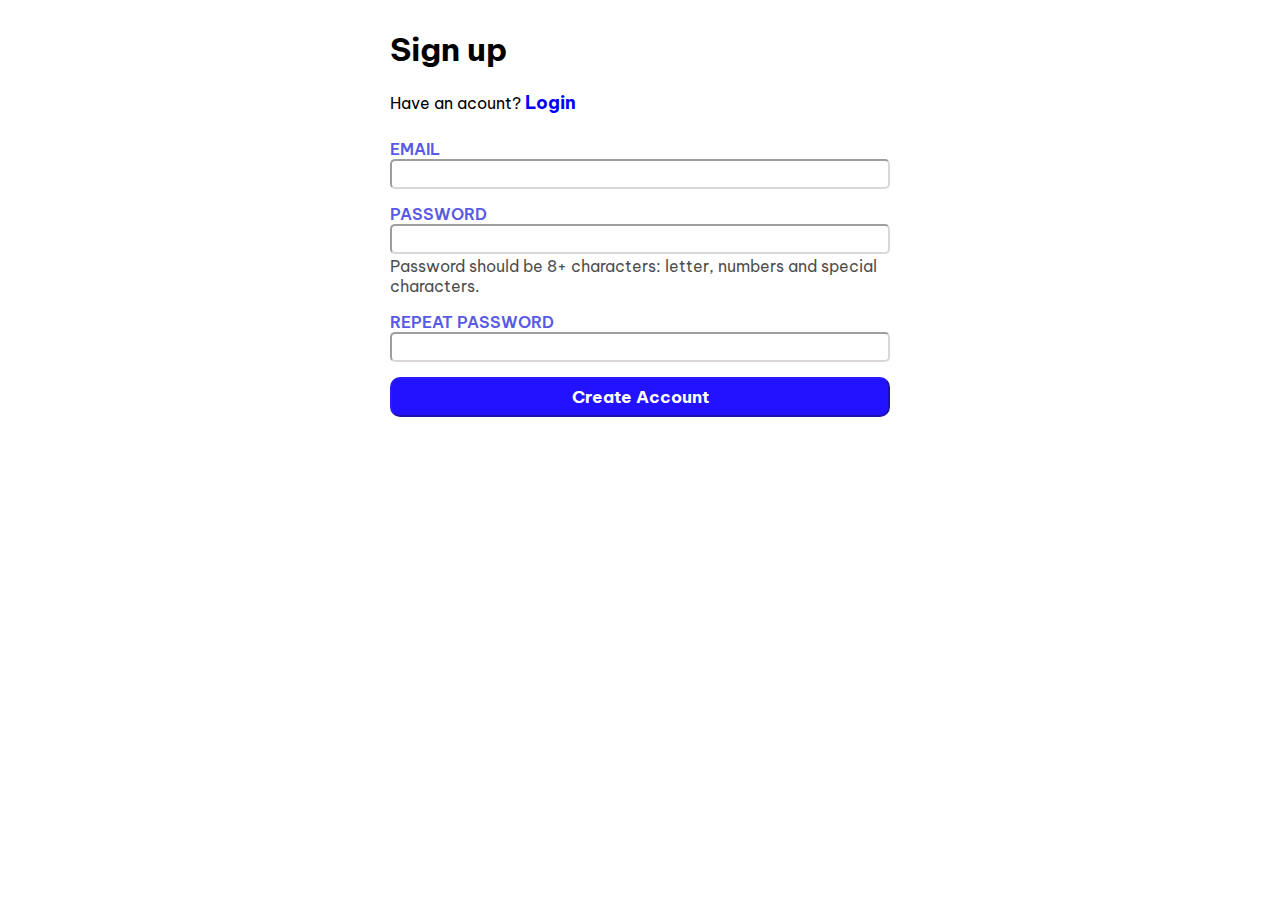
<file: endOfIntern/index.html>
<!DOCTYPE html>
<html lang="en">

<head>
    <meta charset="UTF-8">
    <meta name="viewport" content="width=device-width, initial-scale=1.0">
    <title>Document</title>
    <link rel="preconnect" href="https://fonts.googleapis.com">
    <link rel="preconnect" href="https://fonts.gstatic.com" crossorigin>
    <link rel="stylesheet" href="./style.css">
    <link
        href="https://fonts.googleapis.com/css2?family=Be+Vietnam+Pro:ital,wght@0,100;0,200;0,300;0,400;0,500;0,600;0,700;0,800;0,900;1,100;1,200;1,300;1,400;1,500;1,600;1,700;1,800;1,900&family=Gentium+Book+Plus:ital,wght@0,400;0,700;1,400;1,700&display=swap"
        rel="stylesheet">
</head>
<style>

</style>

<body>
    <div class="total">
        <div class="container">
            <h1>Sign up</h1>
            <div style=" margin-bottom: 25px;" class="linelogin">
                Have an acount?
                <span class="log" onclick="Log()"> Login</span>
            </div>
            <div style="color: rgb(89, 89, 229);font-weight:600 ;" class="email">
                EMAIL

            </div>
            <div><input id="mail" type="text"></div>

            <div style="color: rgb(89, 89, 229);font-weight:600 ; " class="pass">
                PASSWORD

            </div>
            <div><input style="margin-bottom: 0px;" id="password" type="text"></div>
            <div>
                <p>Password should be 8+ characters: letter, numbers and special characters.</p>
            </div>
            <div style="color: rgb(89, 89, 229);font-weight:600 ;" class="XNpass"> REPEAT PASSWORD

            </div>
            <div><input id="confirm" type="text"></div>

            <div class="signin">
                <button id="creat" onclick="signIn()">Create Account</button>
            </div>

            <div id="error-mail" style="color: red; display: none;"> ERROR EMAIL</div>
            <div id="error-pass" style="color: red; display: none;"> ERROR PASSWORK</div>

        </div>
    </div>


    <script src="./main.js"></script>
</body>

</html>
</file>
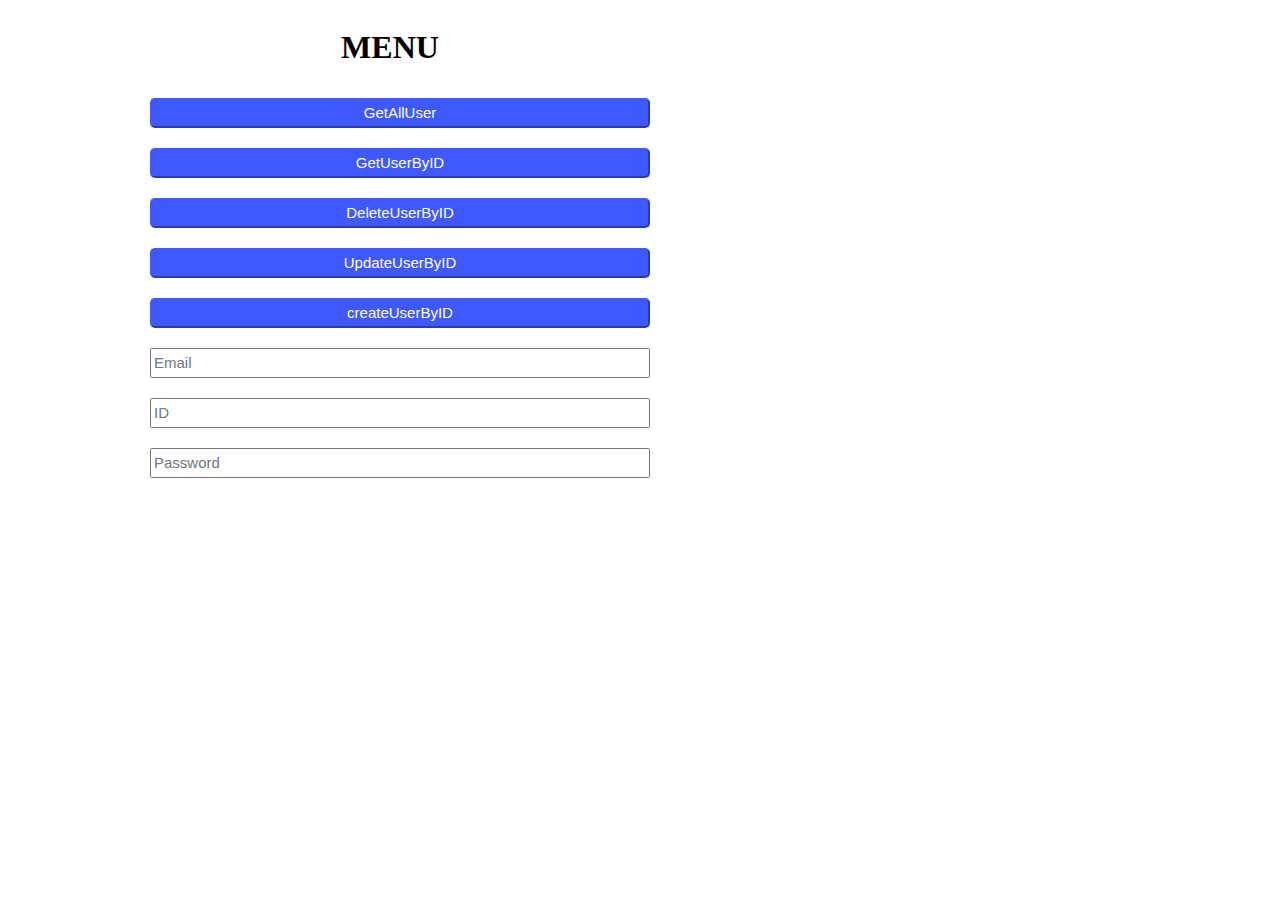
<file: endOfIntern/buoi10/index.html>
<!DOCTYPE html>
<html lang="en">

<head>
    <meta charset="UTF-8">
    <meta name="viewport" content="width=device-width, initial-scale=1.0">
    <title>Document</title>
</head>
<style>
    * {
        box-sizing: border-box;

    }

    .total {
        display: flex;
        justify-content: center;
        align-items: center;
        width: 100%;
        height: fit-content;
    }

    .container {
        display: flex;
        width: 500px;
        flex-direction: column;

    }

    .but {
        min-width: 500px;
    }

    button {
        width: 500px;
        height: 30px;
        margin: 10px;
        color: #ffffff;
        background-color: #3f59ff;
        border-color: #3f59ff;
        font-size: 15px;
        border-radius: 5px;
    }

    button:hover {
        background-color: #1e3cff;
        color: #c6c5c5;
    }

    input {
        width: 500px;
        height: 30px;
        margin: 10px;
        font-size: 15px;
    }
</style>

<body>
    <div class="total">
        <div class="container">
            <div class="menu">
                <h1 style="text-align: center;">MENU</h1>
            </div>
            <div class="but">
                <button onclick="getAllUsers()">GetAllUser</button>
                <button onclick="getIDuser()">GetUserByID</button>
                <button onclick="DeleteUserByID()">DeleteUserByID</button>
                <button onclick="UpdateUserByID()">UpdateUserByID</button>
                <button onclick="createUserByID()">createUserByID</button>
            </div>
            <div class="put">
                <input id="Email" type="text" placeholder="Email">
                <input id="ID" type="text" placeholder="ID">
                <input id="Password" type="text" placeholder="Password">
            </div>
            <div id="error" style="display: none; color: red; font-size: 15px;"> </div>
        </div>

        <div class="container">
            <div class="listRender">
                <ul id = "list">

                </ul>
            </div>
        </div>


    </div>


    <script src="./abc.js"></script>
</body>

</html>
</file>
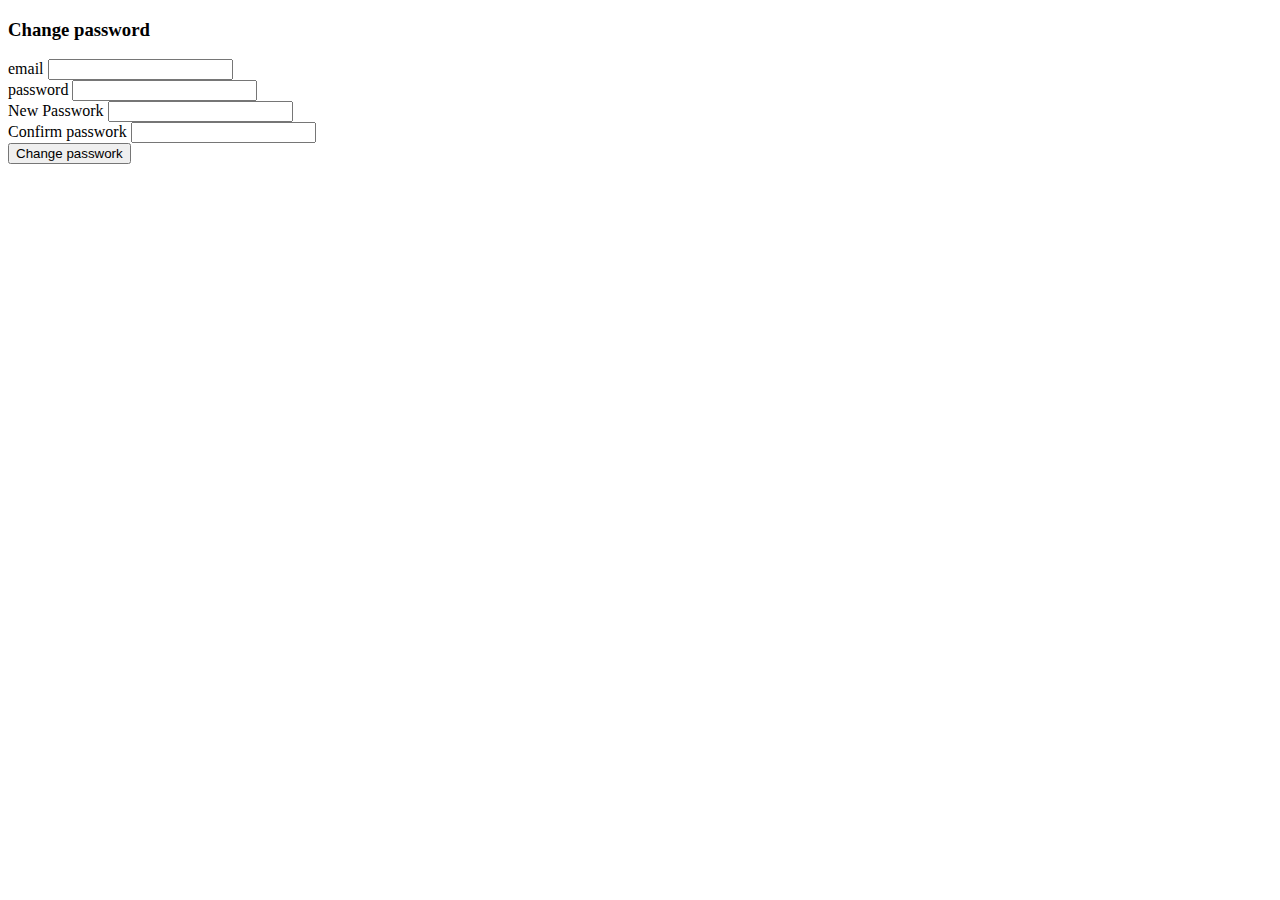
<file: endOfIntern/change.html>
<!DOCTYPE html>
<html lang="en">
<head>
    <meta charset="UTF-8">
    <meta name="viewport" content="width=device-width, initial-scale=1.0">
    <title>Document</title>
    <style>

    </style>
    <link rel="stylesheet" href="./main.js">
</head>
<body>
    <div class="total">
        <div class="container">
            <h3>Change password</h3>
            <div class="email">
                email
                <input id="change-mail" type="text">
            </div>


            <div >
                password
                <input id="old-pass" type="text">
            </div>
            <div >
                New Passwork
                <input id="new-pass" type="text">
            </div>
            <div >
                Confirm passwork
                <input id="confirmNP" type="text">
            </div>

           

            <div >
                <button id="update" onclick="changesuccess()">Change passwork</button>
            </div>

            <div id="error-change-mail" style="color: red; display: none;" > ERROR EMAIL</div>
            <div id="error-change-pass" style="color: red; display: none;"> ERROR PASSWORK</div>
            <script src="./main.js"></script>
        </div>
    </div>

</body>
</html>
</file>
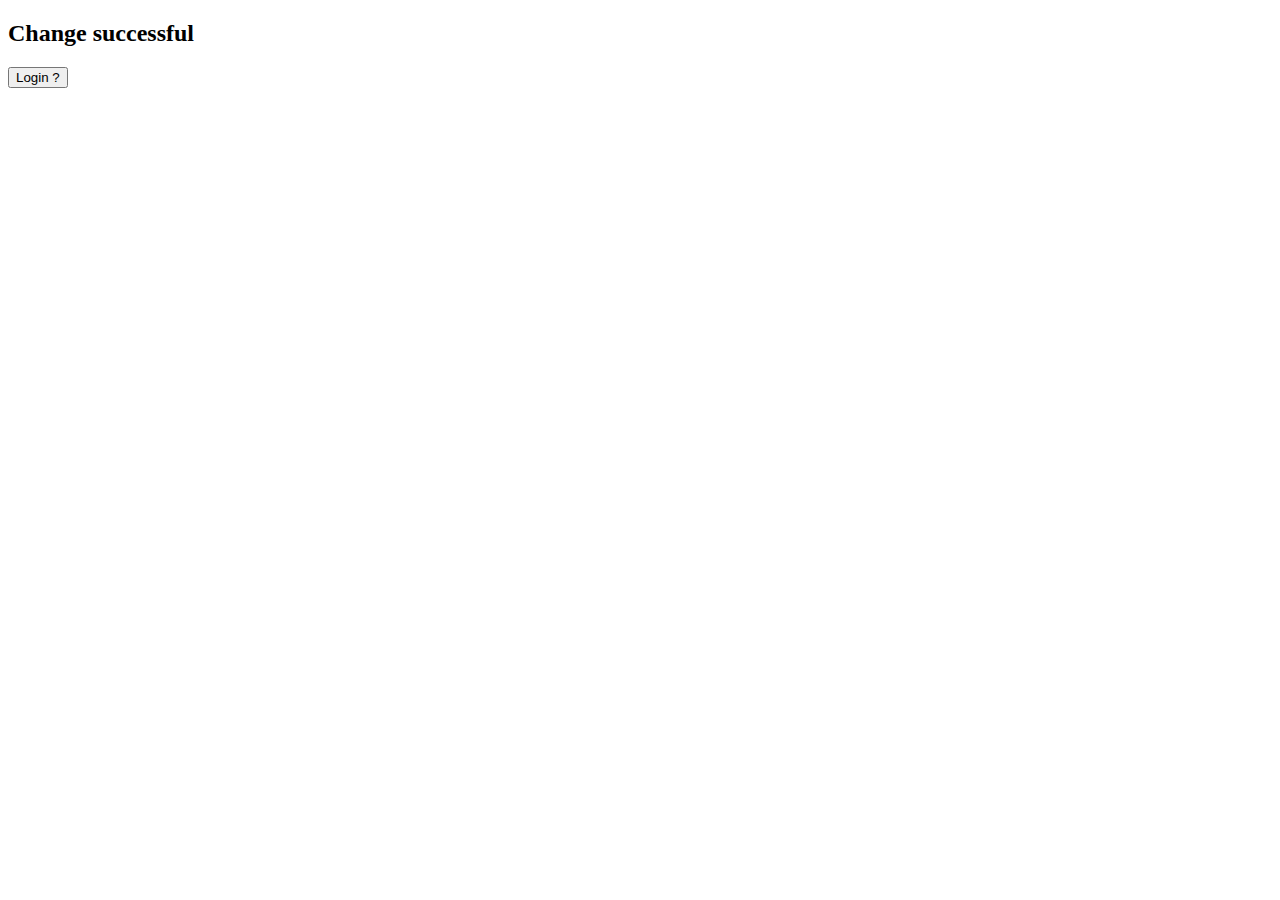
<file: endOfIntern/changesucess.html>
<!DOCTYPE html>
<html lang="en">
<head>
    <meta charset="UTF-8">
    <meta name="viewport" content="width=device-width, initial-scale=1.0">
    <title>Document</title>
</head>
<body>
    <h2>Change successful</h2>
    <div> <button onclick="Log()">Login ?</button></div>
    <script src="./main.js"></script>
</body>
</html>
</file>
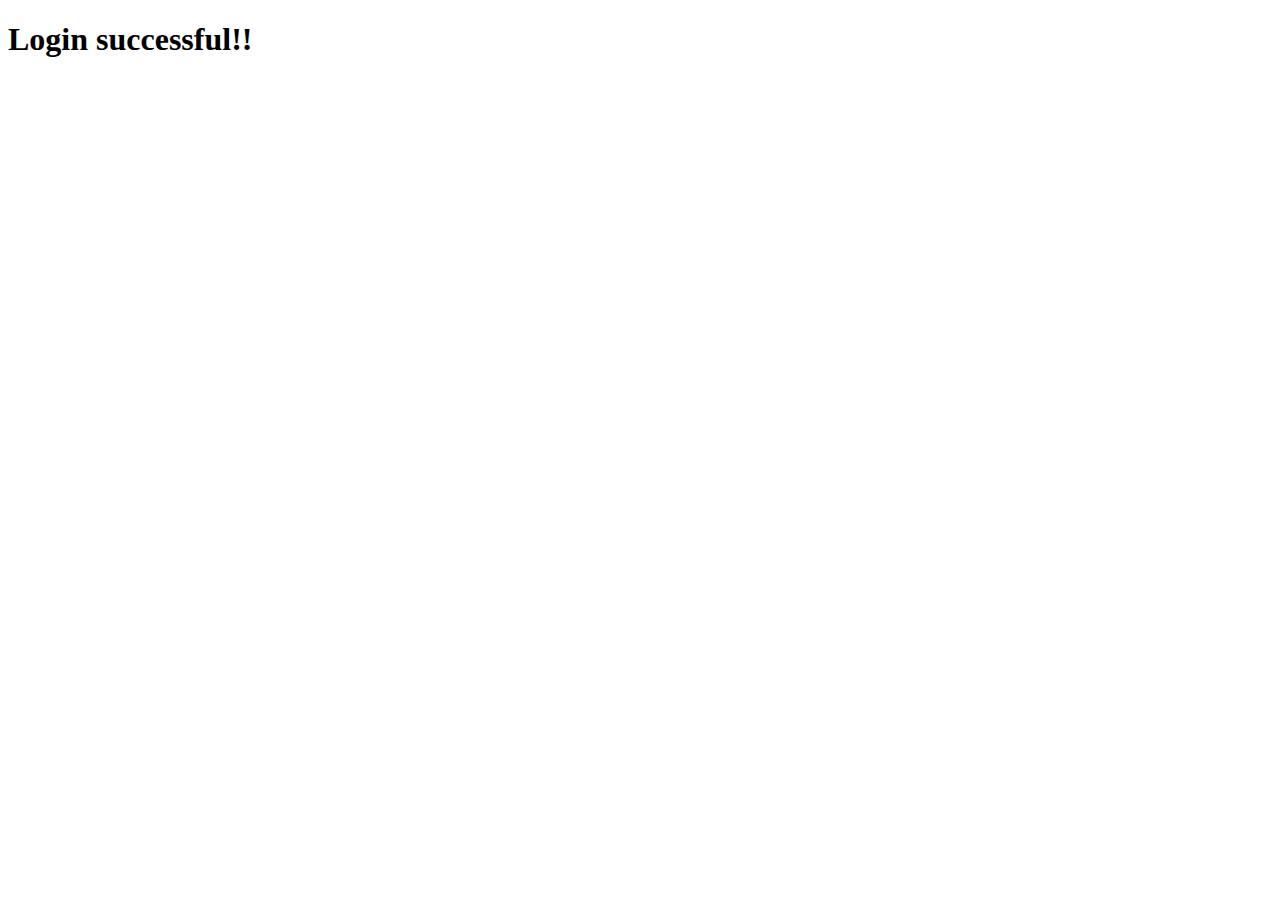
<file: endOfIntern/login-sucess.html>
<!DOCTYPE html>
<html lang="en">
<head>
    <meta charset="UTF-8">
    <meta name="viewport" content="width=device-width, initial-scale=1.0">
    <title>Document</title>
</head>
<body>
    <h1>Login successful!!</h1>
</body>
</html>
</file>
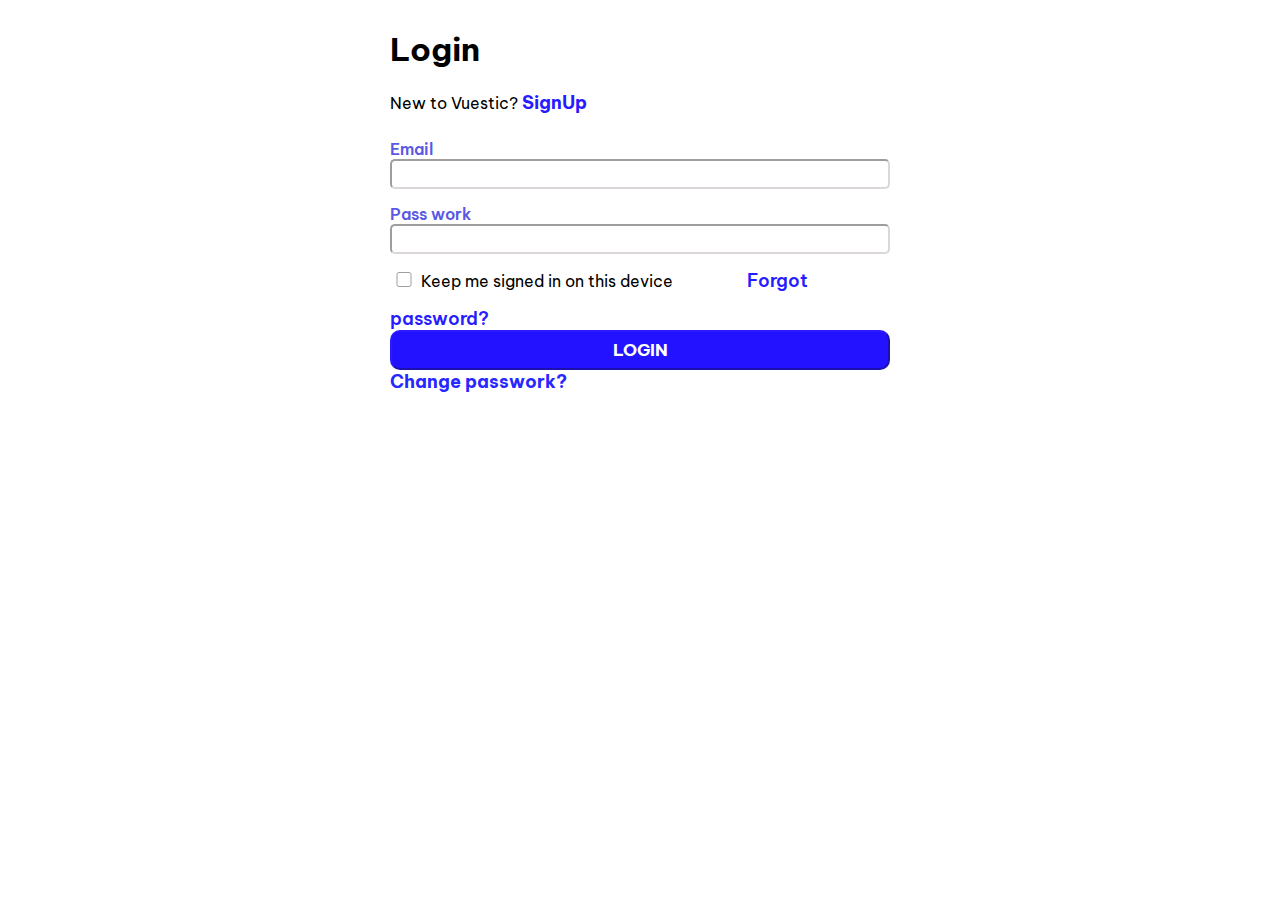
<file: endOfIntern/login.html>
<!DOCTYPE html>
<html lang="en">

<head>
    <meta charset="UTF-8">
    <meta name="viewport" content="width=device-width, initial-scale=1.0">
    <title>Document</title>
    <link rel="stylesheet" href="./style.css">
    <link href="https://fonts.googleapis.com/css2?family=Be+Vietnam+Pro:ital,wght@0,100;0,200;0,300;0,400;0,500;0,600;0,700;0,800;0,900;1,100;1,200;1,300;1,400;1,500;1,600;1,700;1,800;1,900&family=Gentium+Book+Plus:ital,wght@0,400;0,700;1,400;1,700&display=swap" rel="stylesheet">

</head>
<style>
    .change {
        color: rgb(39, 39, 255);
    }

    .change:hover {
        color: tomato;
    }

    #myCheckbox {
        height: 15px;
        width: fit-content;
    }
</style>

<body>
    <div class="total">
        <div class="container">
            <h1>Login</h1>
            <div style=" margin-bottom: 25px;"> New to Vuestic? <span style="color: #271cff;"
                    onclick="SignUp()">SignUp</span></div>
            <div style="color: rgb(89, 89, 229);font-weight:600 ;">Email
                <input id="log-email" type="text">
            </div>
            <div class="pass" style="color: rgb(89, 89, 229);font-weight:600 ;"> Pass work
                <input id="log-pass" type="text">
            </div>
            <div> <input style="width: 20px; margin-bottom: 20px;" type="checkbox" id="myCheckbox" name="myCheckbox">
                Keep me signed in on
                this device <span style=" font-weight: 600; color: #271cff; padding-left: 70px;">Forgot password?</span>
            </div>
            <div class="login">
                <button onclick="Login()">LOGIN</button>
                <span class="change" onclick="ChangePage()"> Change passwork?</span>
            </div>
            <div style="color: red; display: none;" id="err-log-email"> Email không tồn tại</div>
            <div style="color: rgb(255, 0, 0); display: none;" id="err-log-pass"> Mật khẩu sai! Hãy nhập lại</div>
        </div>
    </div>
    <script src="./main.js"></script>
</body>

</html>
</file>
<file: endOfIntern/style.css>
* {
    font-family: "Be Vietnam Pro", sans-serif;
    box-sizing: border-box;
}

.log {
    color: blue;
}

.log:hover {
    color: tomato;
}

.total {
    display: flex;
    width: 100%;
    /* text-align: center; */
    justify-content: center;
    align-items: center;
}

.container {
    width: 500px;
    display: flex;
    flex-direction: column;
    align-items: flex-start;

}

.linelogin {
    margin-bottom: 15px;
}

.linelogin span {
    font-size: 18px;
    font-weight: 700;
}

p {
    opacity: 0.7;
    margin-top: 2px;
    min-width: 500px;
}

input {
    width: 500px;
    height: 30px;
    margin-bottom: 15px;
    border-color: #cdc7c7;
    opacity: 0.7;
    border-radius: 5px;
    color: black;
    font-weight: 700;
    font-size: 15px;
}

button {
    border-color: #2a1bff;
    border-radius: 10px;
    width: 500px;
    height: 40px;
    color: #fff;
    font-size: 17px;
    font-weight: 700;
    background-color: #2212ff;
}

span {
    font-size: 18px;
    font-weight: 700;
}
</file>
